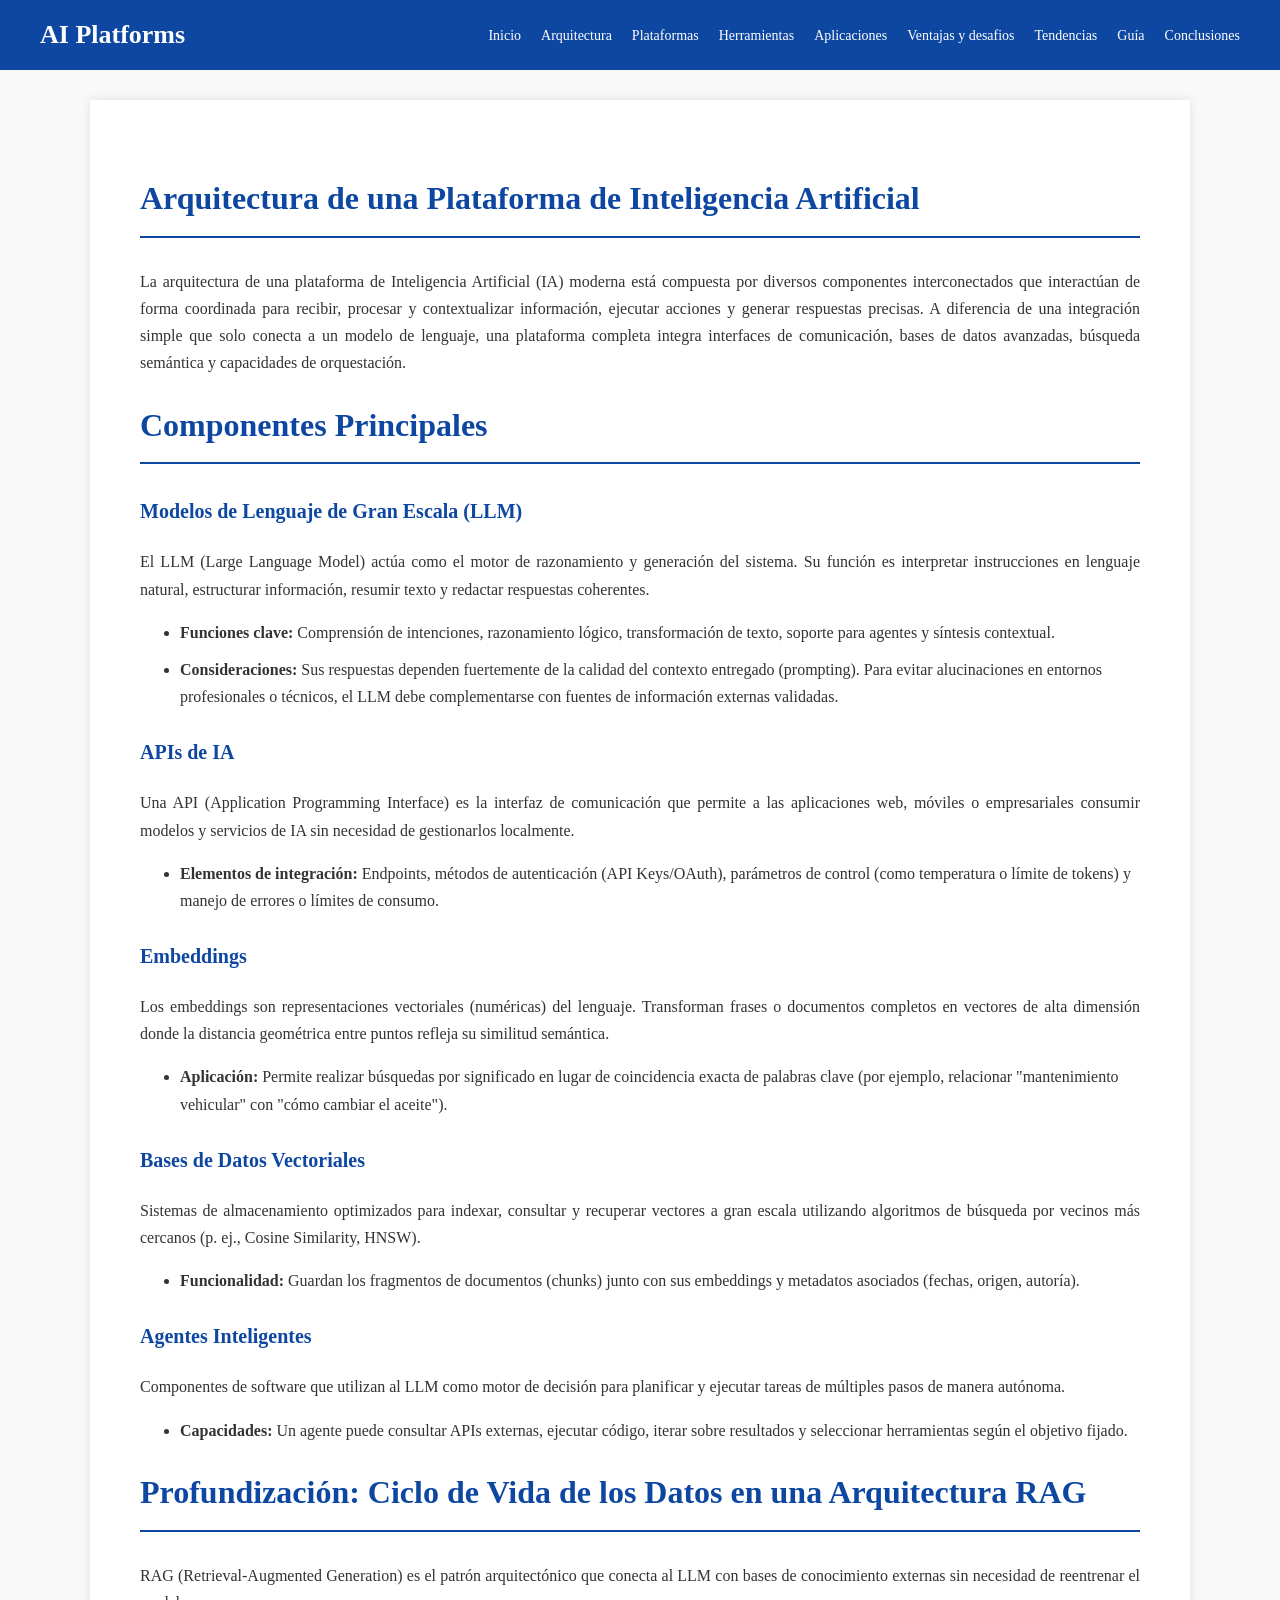
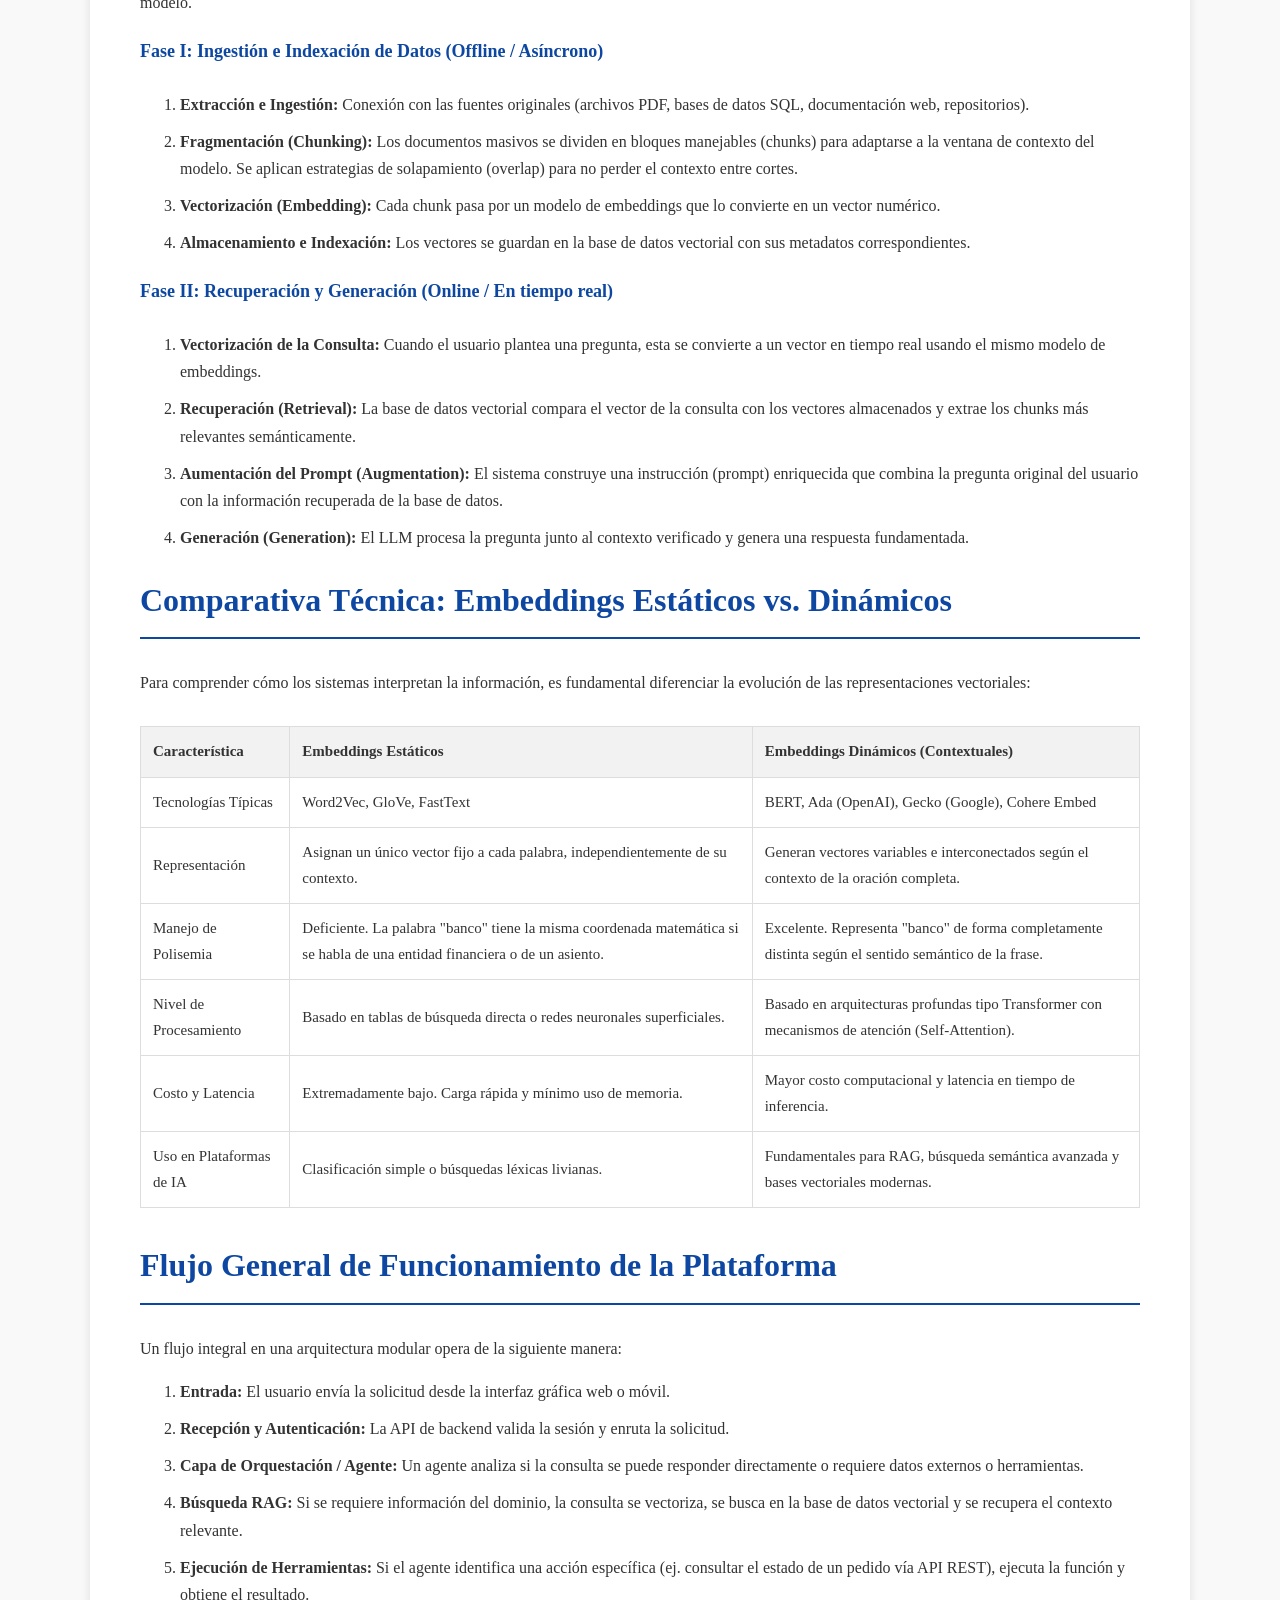
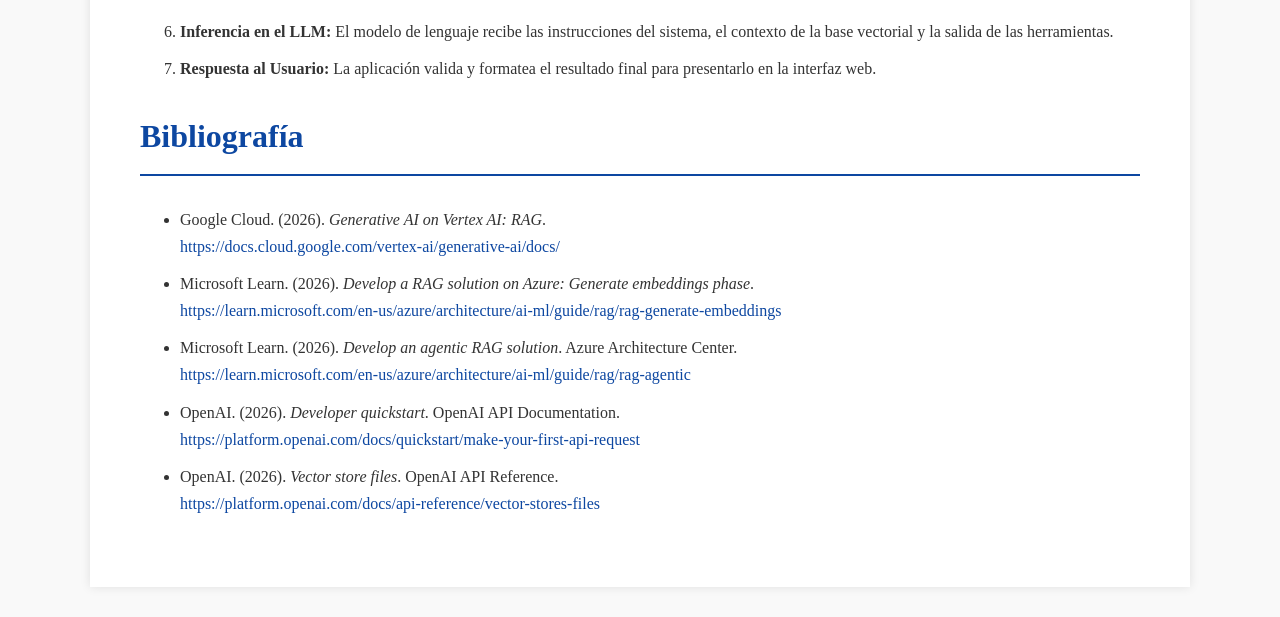
<file: pages/arquitectura.html>
<!doctype html>
<html lang="es">
<head>
  <meta charset="utf-8">
  <meta name="viewport" content="width=device-width,initial-scale=1">
  <title>Arquitectura de una Plataforma de IA</title>
  <link rel="stylesheet" href="../css/style.css">
</head>
<body>
    <header>
        <nav class="navbar">
            <a href="../index.html" class="logo">
            AI Platforms
            </a>
            <ul class="nav-links">
                <li><a href="../index.html">Inicio</a></li>
                <li><a href="arquitectura.html">Arquitectura</a></li>
                <li><a href="plataformas.html">Plataformas</a></li>
                <li><a href="herramientas.html">Herramientas</a></li>
                <li><a href="aplicaciones.html">Aplicaciones</a></li>
                <li><a href="ventajas.html">Ventajas y desafios</a></li>
                <li><a href="tendencias.html">Tendencias</a></li>
                <li><a href="guia.html">Guía</a></li>
                <li><a href="conclusiones.html">Conclusiones</a></li>
            </ul>
        </nav>
    </header>

    <main>
        <h1>Arquitectura de una Plataforma de Inteligencia Artificial</h1>
        <p>La arquitectura de una plataforma de Inteligencia Artificial (IA) moderna está compuesta por diversos componentes interconectados que interactúan de forma coordinada para recibir, procesar y contextualizar información, ejecutar acciones y generar respuestas precisas. A diferencia de una integración simple que solo conecta a un modelo de lenguaje, una plataforma completa integra interfaces de comunicación, bases de datos avanzadas, búsqueda semántica y capacidades de orquestación.</p>

        <h1 id="componentes">Componentes Principales</h1>
        <h3>Modelos de Lenguaje de Gran Escala (LLM)</h3>
        <p>El LLM (Large Language Model) actúa como el motor de razonamiento y generación del sistema. Su función es interpretar instrucciones en lenguaje natural, estructurar información, resumir texto y redactar respuestas coherentes.</p>
        <ul>
            <li><strong>Funciones clave:</strong> Comprensión de intenciones, razonamiento lógico, transformación de texto, soporte para agentes y síntesis contextual.</li>
            <li><strong>Consideraciones:</strong> Sus respuestas dependen fuertemente de la calidad del contexto entregado (prompting). Para evitar alucinaciones en entornos profesionales o técnicos, el LLM debe complementarse con fuentes de información externas validadas.</li>
        </ul>

        <h3>APIs de IA</h3>
        <p>Una API (Application Programming Interface) es la interfaz de comunicación que permite a las aplicaciones web, móviles o empresariales consumir modelos y servicios de IA sin necesidad de gestionarlos localmente.</p>
        <ul>
            <li><strong>Elementos de integración:</strong> Endpoints, métodos de autenticación (API Keys/OAuth), parámetros de control (como temperatura o límite de tokens) y manejo de errores o límites de consumo.</li>
        </ul>

        <h3>Embeddings</h3>
        <p>Los embeddings son representaciones vectoriales (numéricas) del lenguaje. Transforman frases o documentos completos en vectores de alta dimensión donde la distancia geométrica entre puntos refleja su similitud semántica.</p>
        <ul>
            <li><strong>Aplicación:</strong> Permite realizar búsquedas por significado en lugar de coincidencia exacta de palabras clave (por ejemplo, relacionar "mantenimiento vehicular" con "cómo cambiar el aceite").</li>
        </ul>

        <h3>Bases de Datos Vectoriales</h3>
        <p>Sistemas de almacenamiento optimizados para indexar, consultar y recuperar vectores a gran escala utilizando algoritmos de búsqueda por vecinos más cercanos (p. ej., Cosine Similarity, HNSW).</p>
        <ul>
            <li><strong>Funcionalidad:</strong> Guardan los fragmentos de documentos (chunks) junto con sus embeddings y metadatos asociados (fechas, origen, autoría).</li>
        </ul>

        <h3>Agentes Inteligentes</h3>
        <p>Componentes de software que utilizan al LLM como motor de decisión para planificar y ejecutar tareas de múltiples pasos de manera autónoma.</p>
        <ul>
            <li><strong>Capacidades:</strong> Un agente puede consultar APIs externas, ejecutar código, iterar sobre resultados y seleccionar herramientas según el objetivo fijado.</li>
        </ul>

        <h1 id="ciclo-datos">Profundización: Ciclo de Vida de los Datos en una Arquitectura RAG</h1>
        <p>RAG (Retrieval-Augmented Generation) es el patrón arquitectónico que conecta al LLM con bases de conocimiento externas sin necesidad de reentrenar el modelo.</p>

        <h4>Fase I: Ingestión e Indexación de Datos (Offline / Asíncrono)</h4>
        <ol>
            <li><strong>Extracción e Ingestión:</strong> Conexión con las fuentes originales (archivos PDF, bases de datos SQL, documentación web, repositorios).</li>
            <li><strong>Fragmentación (Chunking):</strong> Los documentos masivos se dividen en bloques manejables (chunks) para adaptarse a la ventana de contexto del modelo. Se aplican estrategias de solapamiento (overlap) para no perder el contexto entre cortes.</li>
            <li><strong>Vectorización (Embedding):</strong> Cada chunk pasa por un modelo de embeddings que lo convierte en un vector numérico.</li>
            <li><strong>Almacenamiento e Indexación:</strong> Los vectores se guardan en la base de datos vectorial con sus metadatos correspondientes.</li>
        </ol>

        <h4>Fase II: Recuperación y Generación (Online / En tiempo real)</h4>
        <ol>
            <li><strong>Vectorización de la Consulta:</strong> Cuando el usuario plantea una pregunta, esta se convierte a un vector en tiempo real usando el mismo modelo de embeddings.</li>
            <li><strong>Recuperación (Retrieval):</strong> La base de datos vectorial compara el vector de la consulta con los vectores almacenados y extrae los chunks más relevantes semánticamente.</li>
            <li><strong>Aumentación del Prompt (Augmentation):</strong> El sistema construye una instrucción (prompt) enriquecida que combina la pregunta original del usuario con la información recuperada de la base de datos.</li>
            <li><strong>Generación (Generation):</strong> El LLM procesa la pregunta junto al contexto verificado y genera una respuesta fundamentada.</li>
        </ol>

        <h1 id="comparativa">Comparativa Técnica: Embeddings Estáticos vs. Dinámicos</h1>
        <p>Para comprender cómo los sistemas interpretan la información, es fundamental diferenciar la evolución de las representaciones vectoriales:</p>

        <table>
            <tr>
                <th>Característica</th>
                <th>Embeddings Estáticos</th>
                <th>Embeddings Dinámicos (Contextuales)</th>
            </tr>
            <tr>
                <td>Tecnologías Típicas</td>
                <td>Word2Vec, GloVe, FastText</td>
                <td>BERT, Ada (OpenAI), Gecko (Google), Cohere Embed</td>
            </tr>
            <tr>
                <td>Representación</td>
                <td>Asignan un único vector fijo a cada palabra, independientemente de su contexto.</td>
                <td>Generan vectores variables e interconectados según el contexto de la oración completa.</td>
            </tr>
            <tr>
                <td>Manejo de Polisemia</td>
                <td>Deficiente. La palabra "banco" tiene la misma coordenada matemática si se habla de una entidad financiera o de un asiento.</td>
                <td>Excelente. Representa "banco" de forma completamente distinta según el sentido semántico de la frase.</td>
            </tr>
            <tr>
                <td>Nivel de Procesamiento</td>
                <td>Basado en tablas de búsqueda directa o redes neuronales superficiales.</td>
                <td>Basado en arquitecturas profundas tipo Transformer con mecanismos de atención (Self-Attention).</td>
            </tr>
            <tr>
                <td>Costo y Latencia</td>
                <td>Extremadamente bajo. Carga rápida y mínimo uso de memoria.</td>
                <td>Mayor costo computacional y latencia en tiempo de inferencia.</td>
            </tr>
            <tr>
                <td>Uso en Plataformas de IA</td>
                <td>Clasificación simple o búsquedas léxicas livianas.</td>
                <td>Fundamentales para RAG, búsqueda semántica avanzada y bases vectoriales modernas.</td>
            </tr>
            </table>

        <h1 id="flujo">Flujo General de Funcionamiento de la Plataforma</h1>
        <p>Un flujo integral en una arquitectura modular opera de la siguiente manera:</p>
        <ol>
            <li><strong>Entrada:</strong> El usuario envía la solicitud desde la interfaz gráfica web o móvil.</li>
            <li><strong>Recepción y Autenticación:</strong> La API de backend valida la sesión y enruta la solicitud.</li>
            <li><strong>Capa de Orquestación / Agente:</strong> Un agente analiza si la consulta se puede responder directamente o requiere datos externos o herramientas.</li>
            <li><strong>Búsqueda RAG:</strong> Si se requiere información del dominio, la consulta se vectoriza, se busca en la base de datos vectorial y se recupera el contexto relevante.</li>
            <li><strong>Ejecución de Herramientas:</strong> Si el agente identifica una acción específica (ej. consultar el estado de un pedido vía API REST), ejecuta la función y obtiene el resultado.</li>
            <li><strong>Inferencia en el LLM:</strong> El modelo de lenguaje recibe las instrucciones del sistema, el contexto de la base vectorial y la salida de las herramientas.</li>
            <li><strong>Respuesta al Usuario:</strong> La aplicación valida y formatea el resultado final para presentarlo en la interfaz web.</li>
        </ol>

        <section id="bibliografia" class="seccion">
            <h1>Bibliografía</h1>
            <ul>
                <li>
                    Google Cloud. (2026).
                    <em>Generative AI on Vertex AI: RAG</em>.
                    <br>
                    <a href="https://docs.cloud.google.com/vertex-ai/generative-ai/docs/"
                    target="_blank">
                        https://docs.cloud.google.com/vertex-ai/generative-ai/docs/
                    </a>
                </li>
                <li>
                    Microsoft Learn. (2026).
                    <em>Develop a RAG solution on Azure: Generate embeddings phase</em>.
                    <br>
                    <a href="https://learn.microsoft.com/en-us/azure/architecture/ai-ml/guide/rag/rag-generate-embeddings"
                    target="_blank">
                        https://learn.microsoft.com/en-us/azure/architecture/ai-ml/guide/rag/rag-generate-embeddings
                    </a>
                </li>
                <li>    
                    Microsoft Learn. (2026).
                    <em>Develop an agentic RAG solution</em>.
                    Azure Architecture Center.
                    <br>
                        <a href="https://learn.microsoft.com/en-us/azure/architecture/ai-ml/guide/rag/rag-agentic"
                        target="_blank">
                            https://learn.microsoft.com/en-us/azure/architecture/ai-ml/guide/rag/rag-agentic
                        </a>
                    </li>
                <li>    
                    OpenAI. (2026).
                    <em>Developer quickstart</em>.
                    OpenAI API Documentation.
                    <br>
                        <a href="https://platform.openai.com/docs/quickstart/make-your-first-api-request"
                        target="_blank">
                            https://platform.openai.com/docs/quickstart/make-your-first-api-request
                    </a>
                </li>
                <li>
                    OpenAI. (2026).
                    <em>Vector store files</em>.
                    OpenAI API Reference.
                    <br>
                        <a href="https://platform.openai.com/docs/api-reference/vector-stores-files"
                        target="_blank">
                            https://platform.openai.com/docs/api-reference/vector-stores-files
                        </a>
                </li>
            </ul>
        </section>
</main>
</body>
</html>
</file>
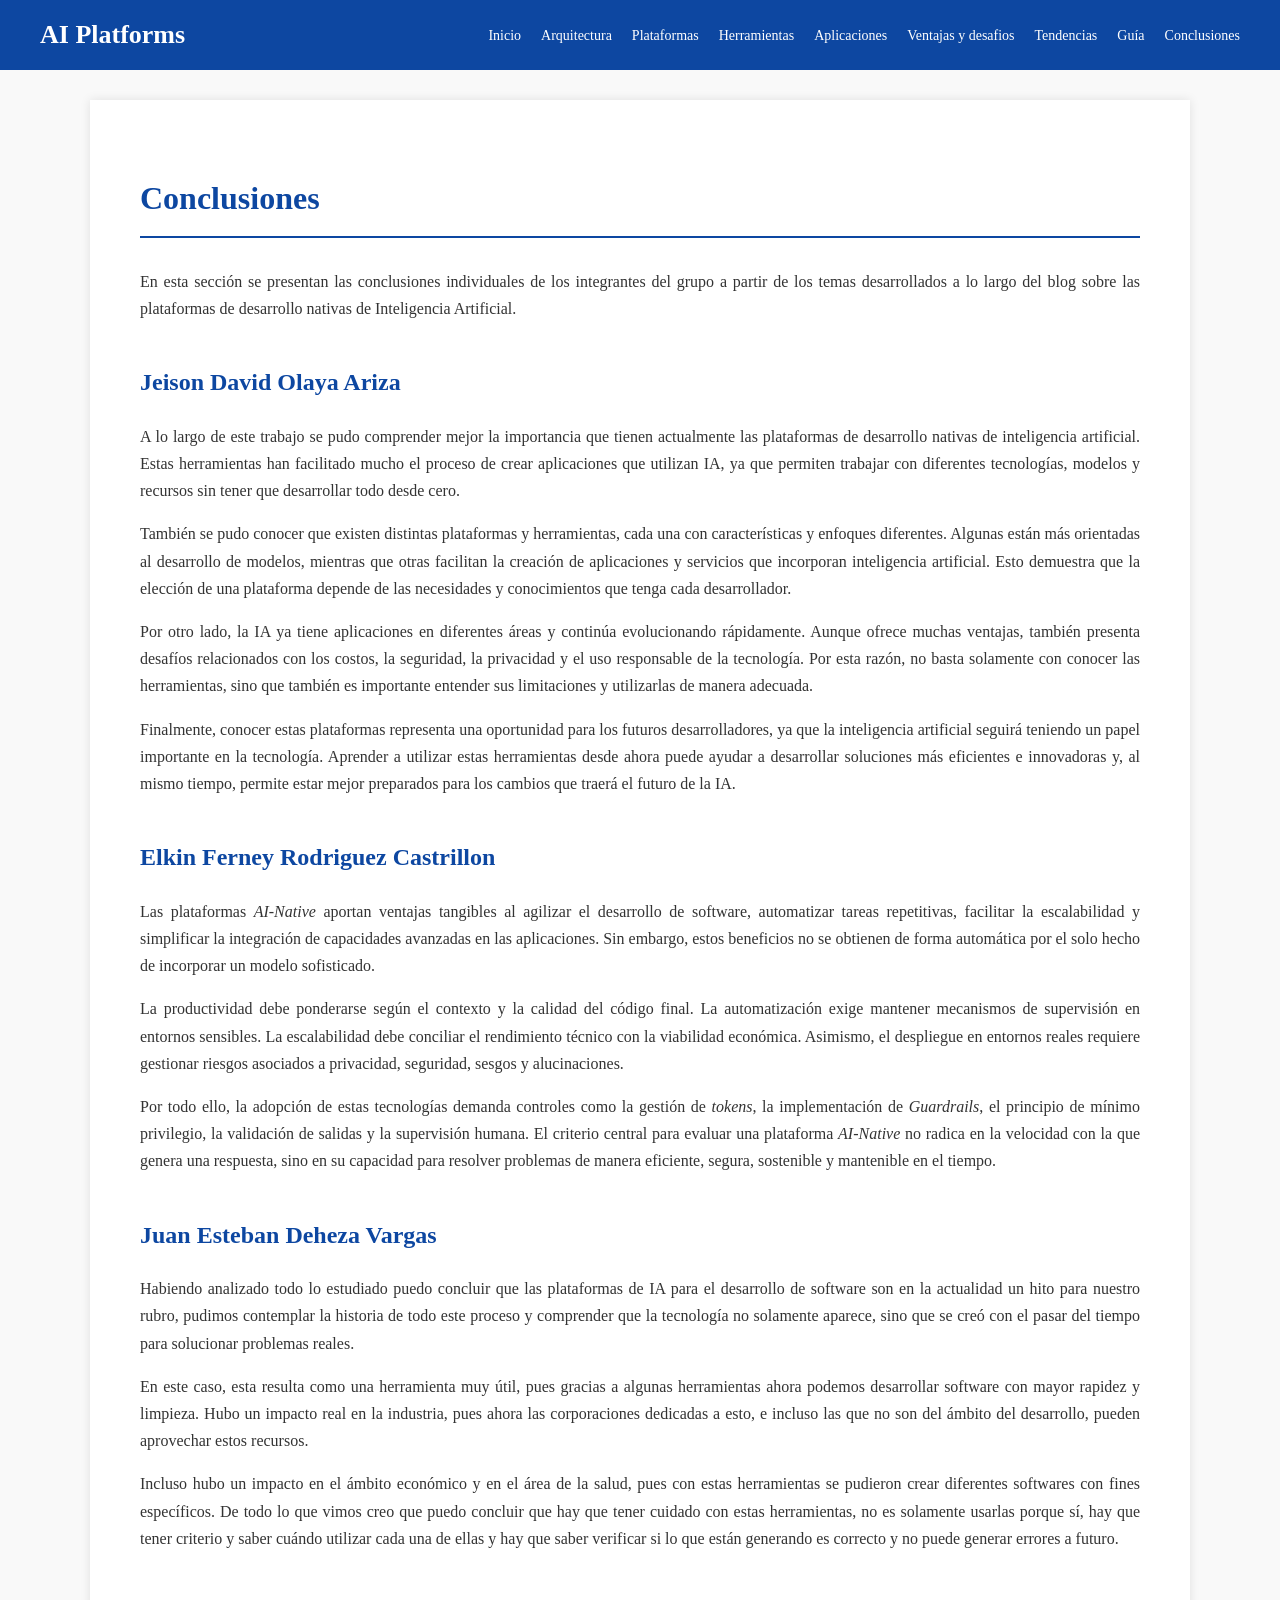
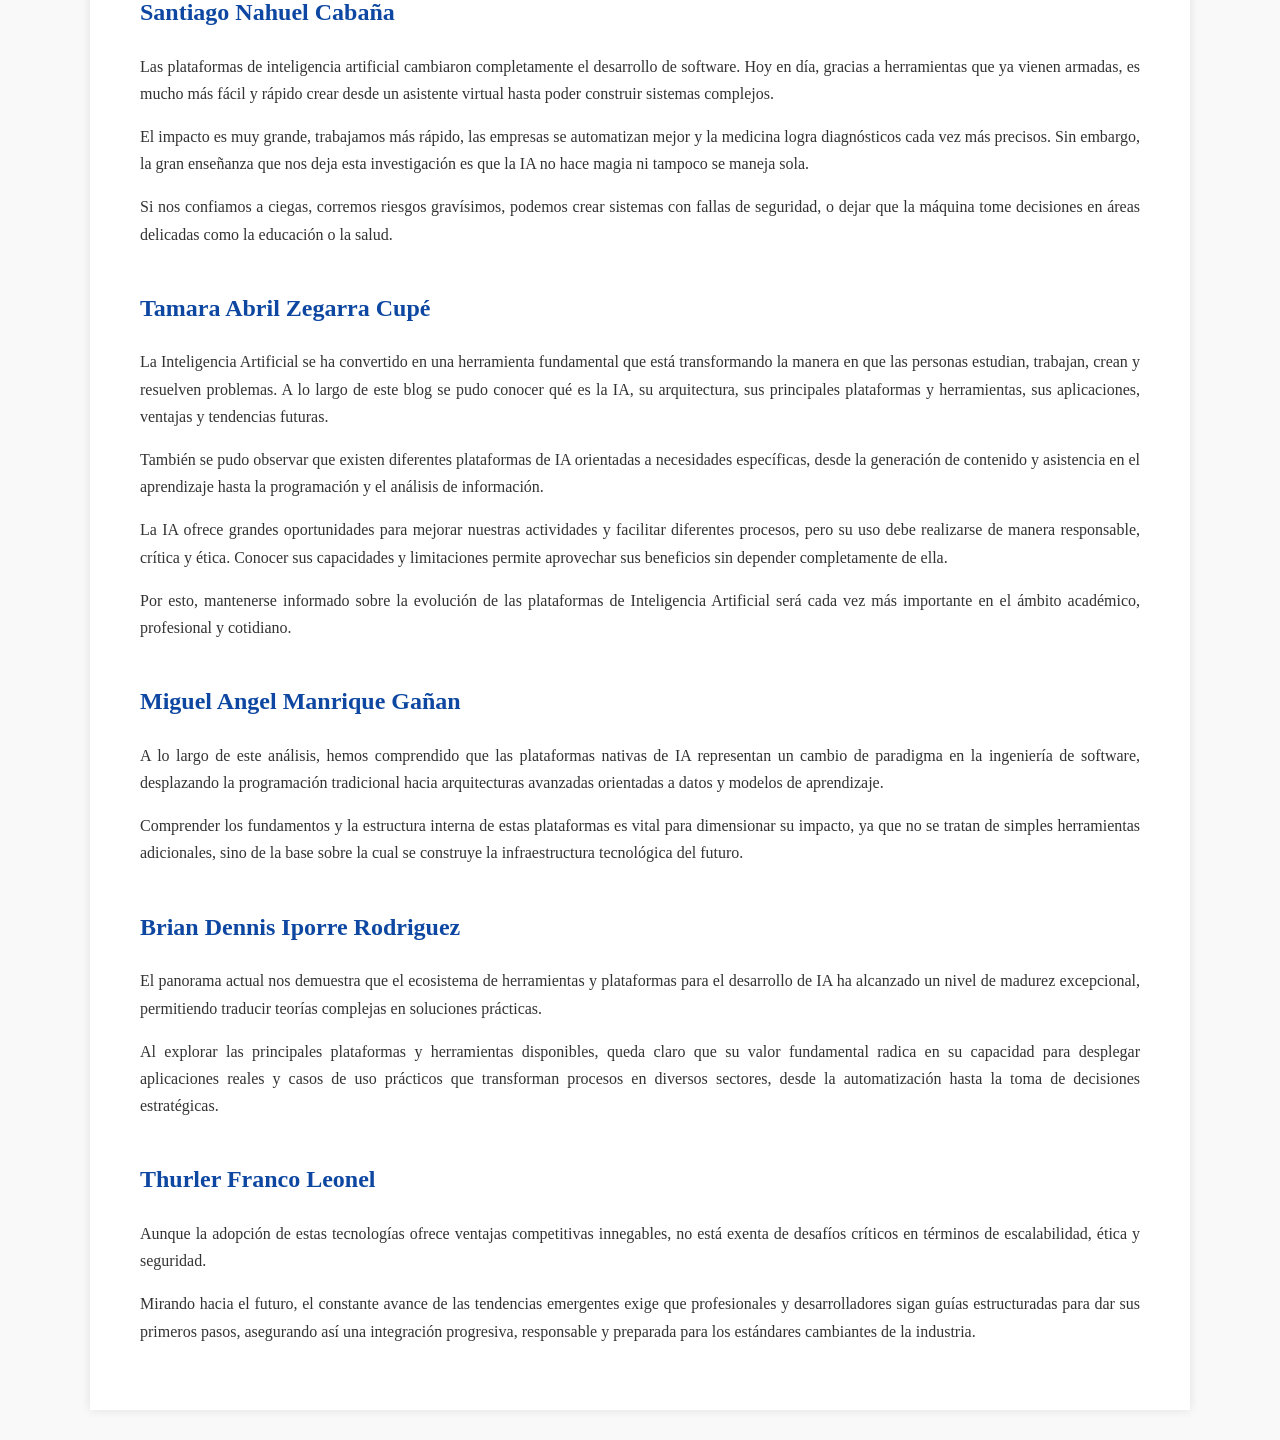
<file: pages/conclusiones.html>
<!DOCTYPE html>
<html lang="es">

<head>
    <meta charset="UTF-8">
    <meta name="viewport" content="width=device-width, initial-scale=1.0">
    <title>Conclusiones</title>
    <link rel="stylesheet" href="../css/style.css">
</head>

<body>

<header>
    <nav class="navbar">
        <a href="../index.html" class="logo">
            AI Platforms
        </a>
        <ul class="nav-links">
            <li><a href="../index.html">Inicio</a></li>
            <li><a href="arquitectura.html">Arquitectura</a></li>
            <li><a href="plataformas.html">Plataformas</a></li>
            <li><a href="herramientas.html">Herramientas</a></li>
            <li><a href="aplicaciones.html">Aplicaciones</a></li>
            <li><a href="ventajas.html">Ventajas y desafios</a></li>
            <li><a href="tendencias.html">Tendencias</a></li>
            <li><a href="guia.html">Guía</a></li>
            <li><a href="conclusiones.html">Conclusiones</a></li>
        </ul>
    </nav>
</header>


<main>

    <h1>Conclusiones</h1>

    <p>
        En esta sección se presentan las conclusiones individuales de los
        integrantes del grupo a partir de los temas desarrollados a lo largo
        del blog sobre las plataformas de desarrollo nativas de Inteligencia
        Artificial.
    </p>


    <!-- ============================================================ -->
    <!-- CONCLUSIÓN: JEISON DAVID OLAYA ARIZA                         -->
    <!-- ============================================================ -->

    <section>

        <h2>Jeison David Olaya Ariza</h2>

        <p>
            A lo largo de este trabajo se pudo comprender mejor la importancia
            que tienen actualmente las plataformas de desarrollo nativas de
            inteligencia artificial. Estas herramientas han facilitado mucho
            el proceso de crear aplicaciones que utilizan IA, ya que permiten
            trabajar con diferentes tecnologías, modelos y recursos sin tener
            que desarrollar todo desde cero.
        </p>

        <p>
            También se pudo conocer que existen distintas plataformas y
            herramientas, cada una con características y enfoques diferentes.
            Algunas están más orientadas al desarrollo de modelos, mientras
            que otras facilitan la creación de aplicaciones y servicios que
            incorporan inteligencia artificial. Esto demuestra que la elección
            de una plataforma depende de las necesidades y conocimientos que
            tenga cada desarrollador.
        </p>

        <p>
            Por otro lado, la IA ya tiene aplicaciones en diferentes áreas y
            continúa evolucionando rápidamente. Aunque ofrece muchas ventajas,
            también presenta desafíos relacionados con los costos, la seguridad,
            la privacidad y el uso responsable de la tecnología. Por esta razón,
            no basta solamente con conocer las herramientas, sino que también
            es importante entender sus limitaciones y utilizarlas de manera
            adecuada.
        </p>

        <p>
            Finalmente, conocer estas plataformas representa una oportunidad
            para los futuros desarrolladores, ya que la inteligencia artificial
            seguirá teniendo un papel importante en la tecnología. Aprender a
            utilizar estas herramientas desde ahora puede ayudar a desarrollar
            soluciones más eficientes e innovadoras y, al mismo tiempo, permite
            estar mejor preparados para los cambios que traerá el futuro de la IA.
        </p>

    </section>


    <!-- ============================================================ -->
    <!-- CONCLUSIÓN: ELKIN FERNEY RODRIGUEZ CASTRILLON                -->
    <!-- ============================================================ -->

    <section>

        <h2>Elkin Ferney Rodriguez Castrillon</h2>

        <p>
            Las plataformas <em>AI-Native</em> aportan ventajas tangibles al
            agilizar el desarrollo de software, automatizar tareas repetitivas,
            facilitar la escalabilidad y simplificar la integración de
            capacidades avanzadas en las aplicaciones. Sin embargo, estos
            beneficios no se obtienen de forma automática por el solo hecho de
            incorporar un modelo sofisticado.
        </p>

        <p>
            La productividad debe ponderarse según el contexto y la calidad del
            código final. La automatización exige mantener mecanismos de
            supervisión en entornos sensibles. La escalabilidad debe conciliar
            el rendimiento técnico con la viabilidad económica. Asimismo, el
            despliegue en entornos reales requiere gestionar riesgos asociados
            a privacidad, seguridad, sesgos y alucinaciones.
        </p>

        <p>
            Por todo ello, la adopción de estas tecnologías demanda controles
            como la gestión de <em>tokens</em>, la implementación de
            <em>Guardrails</em>, el principio de mínimo privilegio, la validación
            de salidas y la supervisión humana. El criterio central para evaluar
            una plataforma <em>AI-Native</em> no radica en la velocidad con la
            que genera una respuesta, sino en su capacidad para resolver
            problemas de manera eficiente, segura, sostenible y mantenible en
            el tiempo.
        </p>

    </section>


    <!-- ============================================================ -->
    <!-- CONCLUSIÓN: JUAN ESTEBAN DEHEZA VARGAS                       -->
    <!-- ============================================================ -->

    <section>

        <h2>Juan Esteban Deheza Vargas</h2>

        <p>
            Habiendo analizado todo lo estudiado puedo concluir que las
            plataformas de IA para el desarrollo de software son en la actualidad
            un hito para nuestro rubro, pudimos contemplar la historia de todo
            este proceso y comprender que la tecnología no solamente aparece,
            sino que se creó con el pasar del tiempo para solucionar problemas
            reales.
        </p>

        <p>
            En este caso, esta resulta como una herramienta muy útil, pues
            gracias a algunas herramientas ahora podemos desarrollar software
            con mayor rapidez y limpieza. Hubo un impacto real en la industria,
            pues ahora las corporaciones dedicadas a esto, e incluso las que no
            son del ámbito del desarrollo, pueden aprovechar estos recursos.
        </p>

        <p>
            Incluso hubo un impacto en el ámbito económico y en el área de la
            salud, pues con estas herramientas se pudieron crear diferentes
            softwares con fines específicos. De todo lo que vimos creo que puedo
            concluir que hay que tener cuidado con estas herramientas, no es
            solamente usarlas porque sí, hay que tener criterio y saber cuándo
            utilizar cada una de ellas y hay que saber verificar si lo que están
            generando es correcto y no puede generar errores a futuro.
        </p>

    </section>


    <!-- ============================================================ -->
    <!-- CONCLUSIÓN: SANTIAGO NAHUEL CABAÑA                           -->
    <!-- ============================================================ -->

    <section>

        <h2>Santiago Nahuel Cabaña</h2>

        <p>
            Las plataformas de inteligencia artificial cambiaron completamente
            el desarrollo de software. Hoy en día, gracias a herramientas que
            ya vienen armadas, es mucho más fácil y rápido crear desde un
            asistente virtual hasta poder construir sistemas complejos.
        </p>

        <p>
            El impacto es muy grande, trabajamos más rápido, las empresas se
            automatizan mejor y la medicina logra diagnósticos cada vez más
            precisos. Sin embargo, la gran enseñanza que nos deja esta
            investigación es que la IA no hace magia ni tampoco se maneja sola.
        </p>

        <p>
            Si nos confiamos a ciegas, corremos riesgos gravísimos, podemos
            crear sistemas con fallas de seguridad, o dejar que la máquina tome
            decisiones en áreas delicadas como la educación o la salud.
        </p>

    </section>


    <!-- ============================================================ -->
    <!-- CONCLUSIÓN: TAMARA ABRIL ZEGARRA CUPÉ                       -->
    <!-- ============================================================ -->

    <section>

        <h2>Tamara Abril Zegarra Cupé</h2>

        <p>
            La Inteligencia Artificial se ha convertido en una herramienta
            fundamental que está transformando la manera en que las personas
            estudian, trabajan, crean y resuelven problemas. A lo largo de este
            blog se pudo conocer qué es la IA, su arquitectura, sus principales
            plataformas y herramientas, sus aplicaciones, ventajas y tendencias
            futuras.
        </p>

        <p>
            También se pudo observar que existen diferentes plataformas de IA
            orientadas a necesidades específicas, desde la generación de
            contenido y asistencia en el aprendizaje hasta la programación y el
            análisis de información.
        </p>

        <p>
            La IA ofrece grandes oportunidades para mejorar nuestras actividades
            y facilitar diferentes procesos, pero su uso debe realizarse de
            manera responsable, crítica y ética. Conocer sus capacidades y
            limitaciones permite aprovechar sus beneficios sin depender
            completamente de ella.
        </p>

        <p>
            Por esto, mantenerse informado sobre la evolución de las plataformas
            de Inteligencia Artificial será cada vez más importante en el ámbito
            académico, profesional y cotidiano.
        </p>

    </section>


    <!-- ============================================================ -->
    <!-- CONCLUSIÓN: MIGUEL ANGEL MANRIQUE GAÑAN                      -->
    <!-- ============================================================ -->

    <section>

        <h2>Miguel Angel Manrique Gañan</h2>

        <p>
            A lo largo de este análisis, hemos comprendido que las plataformas
            nativas de IA representan un cambio de paradigma en la ingeniería
            de software, desplazando la programación tradicional hacia
            arquitecturas avanzadas orientadas a datos y modelos de aprendizaje.
        </p>

        <p>
            Comprender los fundamentos y la estructura interna de estas
            plataformas es vital para dimensionar su impacto, ya que no se
            tratan de simples herramientas adicionales, sino de la base sobre
            la cual se construye la infraestructura tecnológica del futuro.
        </p>

    </section>


    <!-- ============================================================ -->
    <!-- CONCLUSIÓN: BRIAN DENNIS IPORRE RODRIGUEZ                    -->
    <!-- ============================================================ -->

    <section>

        <h2>Brian Dennis Iporre Rodriguez</h2>

        <p>
            El panorama actual nos demuestra que el ecosistema de herramientas
            y plataformas para el desarrollo de IA ha alcanzado un nivel de
            madurez excepcional, permitiendo traducir teorías complejas en
            soluciones prácticas.
        </p>

        <p>
            Al explorar las principales plataformas y herramientas disponibles,
            queda claro que su valor fundamental radica en su capacidad para
            desplegar aplicaciones reales y casos de uso prácticos que
            transforman procesos en diversos sectores, desde la automatización
            hasta la toma de decisiones estratégicas.
        </p>

    </section>


    <!-- ============================================================ -->
    <!-- CONCLUSIÓN: THURLER FRANCO LEONEL                            -->
    <!-- ============================================================ -->

    <section>

        <h2>Thurler Franco Leonel</h2>

        <p>
            Aunque la adopción de estas tecnologías ofrece ventajas competitivas
            innegables, no está exenta de desafíos críticos en términos de
            escalabilidad, ética y seguridad.
        </p>

        <p>
            Mirando hacia el futuro, el constante avance de las tendencias
            emergentes exige que profesionales y desarrolladores sigan guías
            estructuradas para dar sus primeros pasos, asegurando así una
            integración progresiva, responsable y preparada para los estándares
            cambiantes de la industria.
        </p>

    </section>

</main>

</body>
</html>
</file>
<file: css/style.css>
body {
    color: #333;
    background-color: #f9f9f9;
    margin: 0;
}

header {
    background-color: #0d47a1;
    color: white;
    padding: 20px 30px;
}

.navbar {
    max-width: 1200px;
    margin: auto;

    display: flex;
    align-items: center;
    justify-content: space-between;
}

.logo {
    color: white;
    text-decoration: none;

    font-family: Georgia, serif;
    font-size: 26px;
    font-weight: bold;
}

.nav-links {
    list-style: none;

    display: flex;
    align-items: center;

    gap: 20px;

    margin: 0;
    padding: 0;
}

.nav-links li {
    margin-bottom: 0;
}

.nav-links a {
    color: white;
    text-decoration: none;

    font-family: Georgia, serif;
    font-size: 14px;
}

.nav-links a:hover {
    text-decoration: underline;
}

main {
    background-color: white;

    padding: 50px;

    max-width: 1000px;

    margin: 30px auto;

    box-shadow: 0 0 10px rgba(0, 0, 0, 0.1);

    line-height: 1.7;
}

h1,
h2,
h3,
h4 {
    color: #0d47a1;
}

h1 {
    font-size: 32px;

    border-bottom: 2px solid #0d47a1;

    padding-bottom: 10px;

    margin-bottom: 30px;
}

h2 {
    font-size: 24px;

    margin-top: 40px;
}

h3 {
    font-size: 20px;

    margin-top: 25px;
}

h4 {
    font-size: 18px;

    margin-top: 20px;
}

p {
    margin-bottom: 15px;

    text-align: justify;
}

ul {
    margin-bottom: 20px;
}

ol {
    margin-bottom: 20px;
}

li {
    margin-bottom: 10px;
}

table {
    width: 100%;

    border-collapse: collapse;

    margin: 30px 0;

    font-size: 15px;
}

table,
th,
td {
    border: 1px solid #ddd;
}

th {
    background-color: #f2f2f2;

    color: #333;

    padding: 12px;

    text-align: left;
}

td {
    padding: 12px;
}

main a {
    color: #0d47a1;

    text-decoration: none;
}

main a:hover {
    text-decoration: underline;
}

code {
    background-color: #f2f2f2;

    padding: 2px 5px;

    border-radius: 3px;

    font-family: Consolas, monospace;

    font-size: 14px;
}

pre {
    background-color: #f2f2f2;

    padding: 15px;

    border: 1px solid #ddd;

    overflow-x: auto;

    line-height: 1.5;
}

pre code {
    background-color: transparent;

    padding: 0;
}

@media (max-width: 900px) {

    .navbar {
        flex-direction: column;

        gap: 20px;
    }

    .nav-links {
        flex-wrap: wrap;

        justify-content: center;

        gap: 12px;
    }

    main {
        margin: 20px;

        padding: 30px;
    }

}


@media (max-width: 600px) {

    main {
        margin: 10px;

        padding: 20px;
    }

    h1 {
        font-size: 28px;
    }

    h2 {
        font-size: 22px;
    }

    table {
        font-size: 14px;
    }

    th,
    td {
        padding: 8px;
    }
}
</file>
